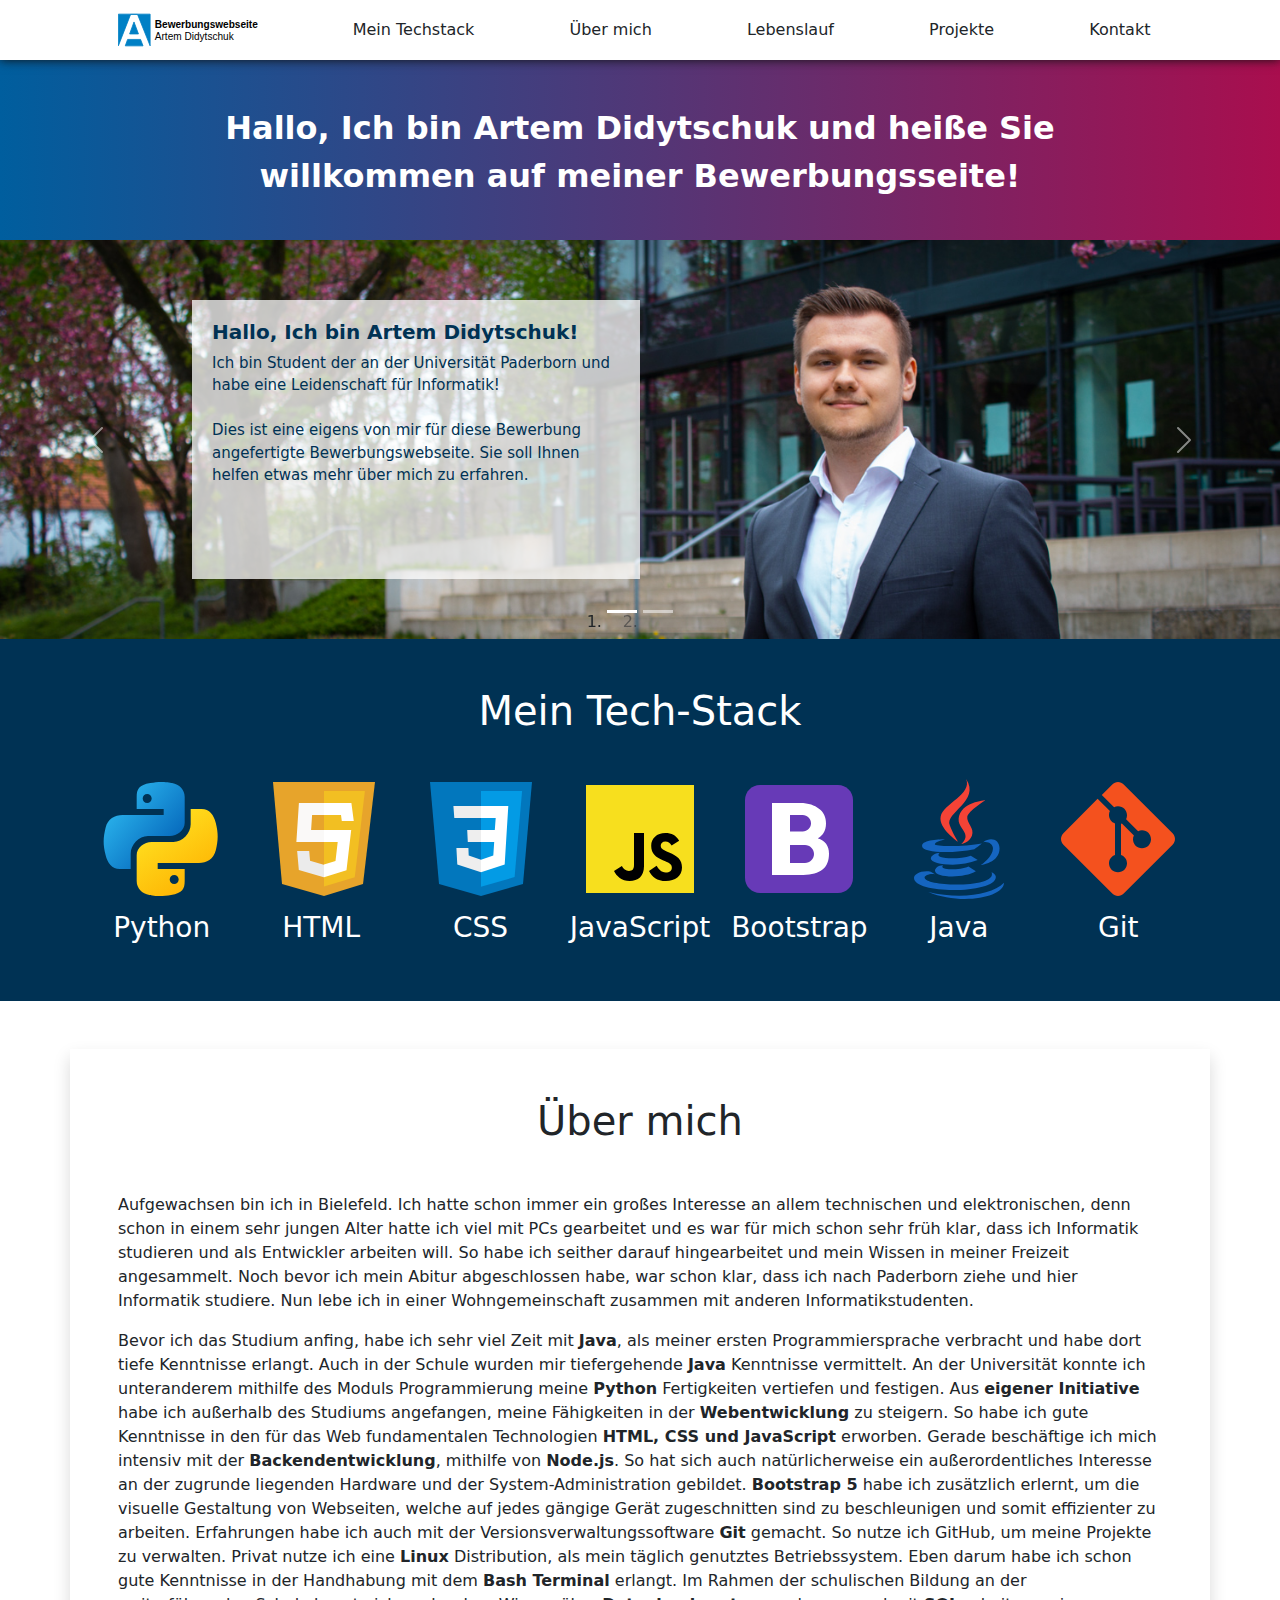
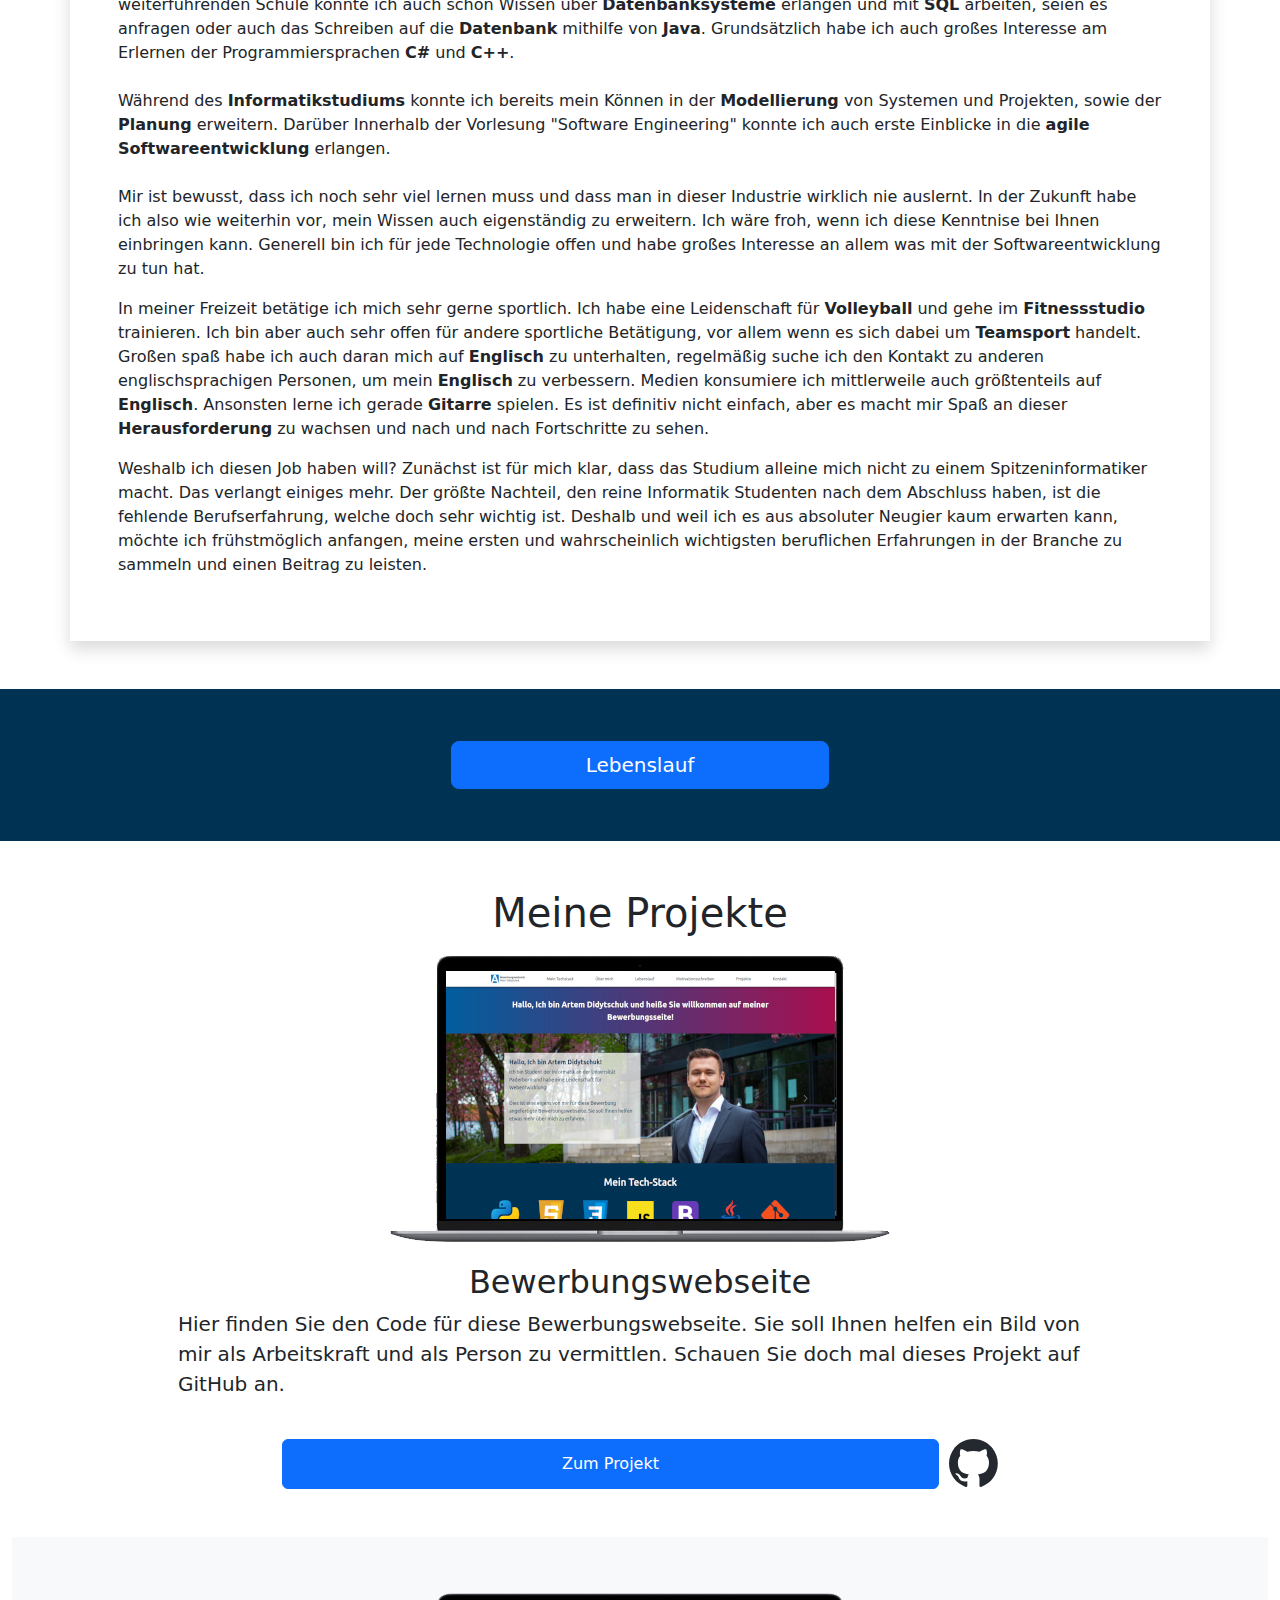
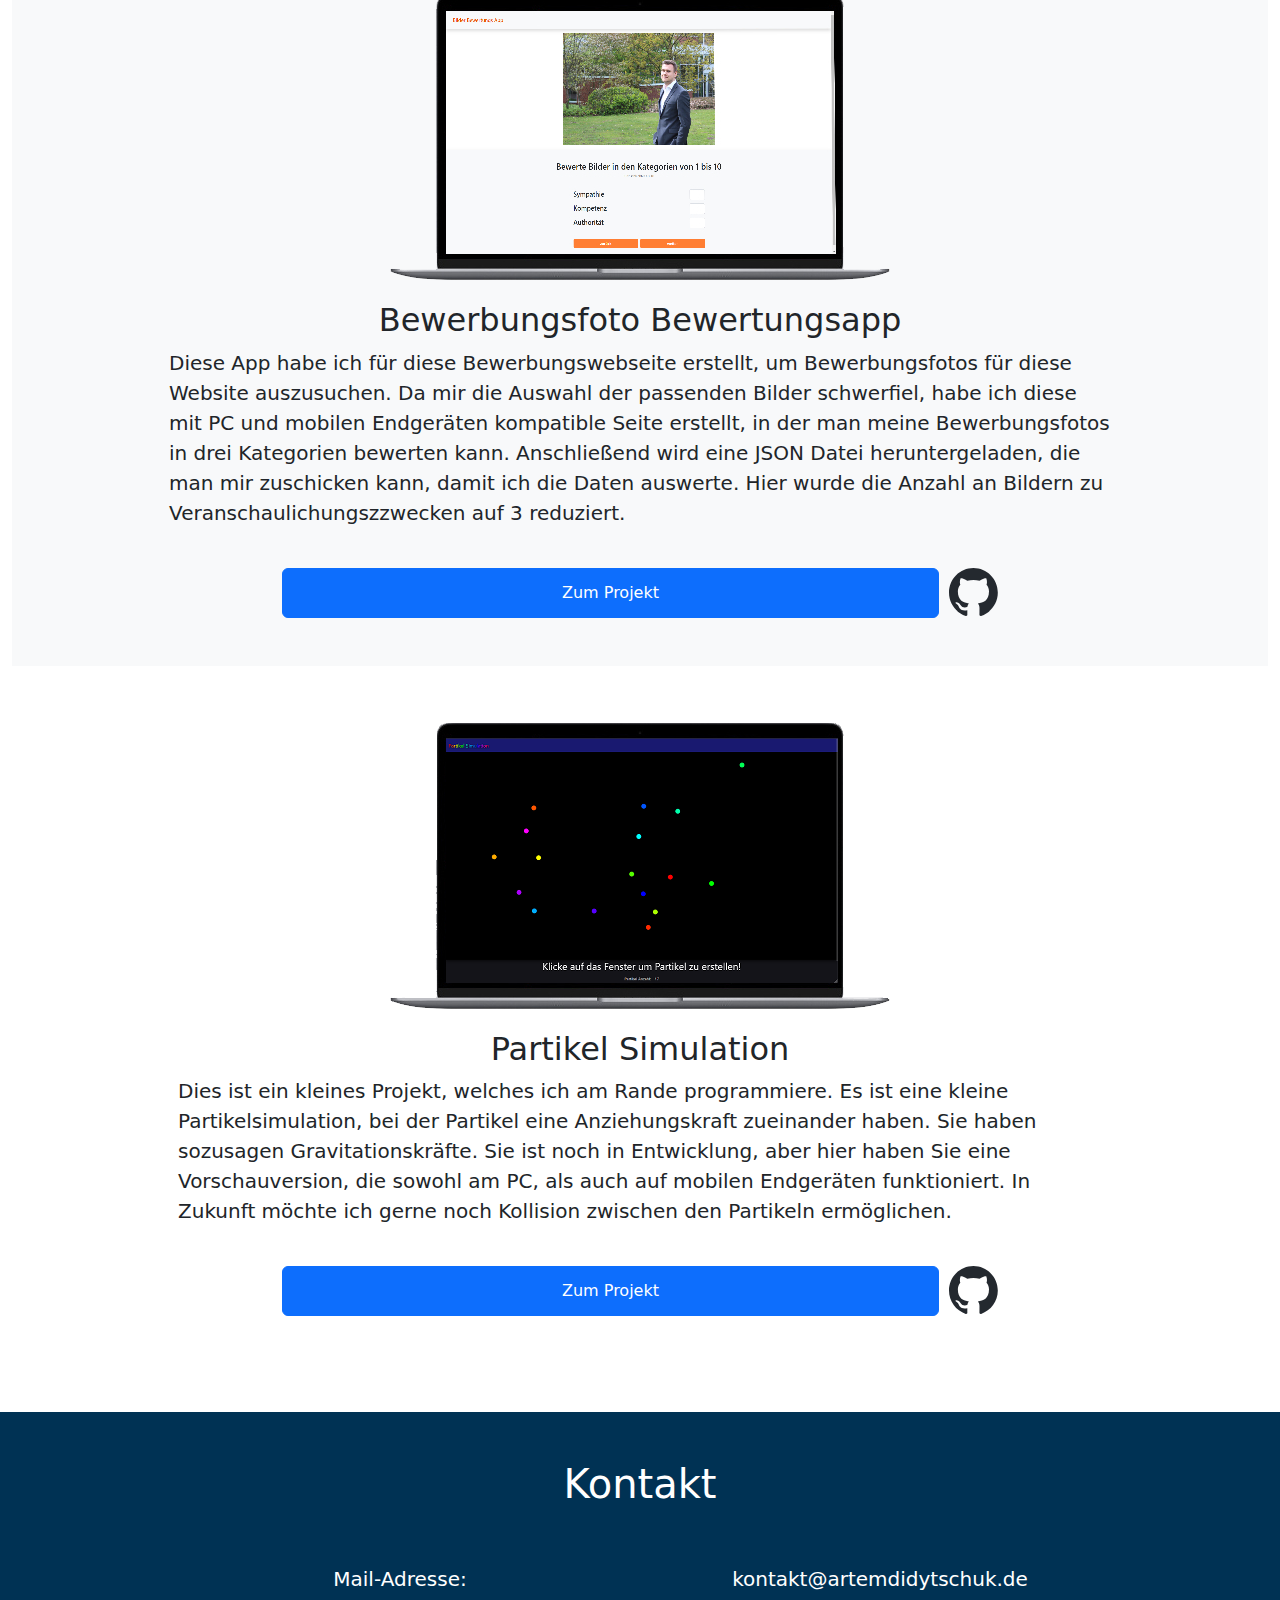
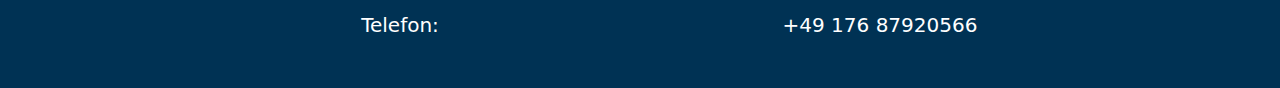
<file: index.html>
<!DOCTYPE html>
<html lang="de">
<head>
    <meta charset="UTF-8">
    <meta http-equiv="X-UA-Compatible" content="IE=edge">
    <meta name="viewport" content="width=device-width, initial-scale=1.0">
    <title>Bewerbungs Webseite</title>
    <link href="https://cdn.jsdelivr.net/npm/bootstrap@5.2.3/dist/css/bootstrap.min.css" rel="stylesheet">
    <script src="https://cdn.jsdelivr.net/npm/bootstrap@5.2.3/dist/js/bootstrap.bundle.min.js"></script>
    <link rel="stylesheet" href="style.css">
    <link rel="icon" type="image/png" href="assets/favicon.svg">
</head>
<body>
    <header role="navigation">
        <div class="container-fluid navbar-expand-sm fixed-top" id="large-nav">
            <ul class="navbar-nav nav-fill gradient align-middle container">
                <li class="nav-item">
                    <a class="navbar-brand" href="">
                        <img src="assets/logo.svg" alt="" style ="height: 40px; width: 140px;">
                    </a>
                </li>
                <li class="nav-item dropdown-trigger">
                    <a class="nav-link" href="#a-techstack">Mein Techstack</a>
                    <div class="container-fluid customdropdown dropdown-trigger" >
                    </div>
                </li>
                
                <li class="nav-item dropdown-trigger">
                    <a class="nav-link" href="#a-über-mich">Über mich</a>
                    <div class="container-fluid customdropdown">
                    </div>
                </li>

                <li class="nav-item dropdown-trigger">
                    <a class="nav-link" href="#a-lebenslauf">Lebenslauf</a>
                    <div class="container-fluid customdropdown" >
                    </div>
                </li>
                <li class="nav-item dropdown-trigger">
                    <a class="nav-link" href="#a-projekte">Projekte</a>
                    <div class="container-fluid customdropdown" >
                        <div class="container navbar-expand-sm">
                            <ul>
                                <li class="nav-item">
                                    <a class="nav-link" href="#a-projekte">Bewerbungswebseite</a>
                                </li>
                                <li class="nav-item">
                                    <a class="nav-link" href="#a-bilder-bewerter">Bilder Bewertungs App</a>
                                </li>
                                <li class="nav-item">
                                    <a class="nav-link" href="#a-partikel">Partikelsimulation</a>
                                </li>
                            </ul>
                        </div>
                    </div>
                </li>
                <li class="nav-item">
                    <a class="nav-link" href="#a-kontakt">Kontakt</a>
                </li>
            </ul>
        </div>
        <nav class="navbar navbar-expand-lg fixed-top" id="small-nav">
            <div class="container-fluid">
                <a class="navbar-brand align-middle" href="">
                    <img src="assets/logo.svg" alt="" style ="height: 40px; width: 140px;">
                </a>
              <button class="navbar-toggler" type="button" data-bs-toggle="collapse" data-bs-target="#collapsibleNavbar">
                <span class="navbar-toggler-icon"></span>
              </button>
              <div class="collapse navbar-collapse" id="collapsibleNavbar">
                <ul class="navbar-nav">
                  <li class="nav-item">
                    <a class="nav-link" href="#a-techstack">Mein Techstack</a>
                  </li>
                  <li class="nav-item">
                    <a class="nav-link" href="#a-über-mich">Über mich</a>
                  </li>
                  <li class="nav-item">
                    <a class="nav-link" href="#a-lebenslauf">Lebenslauf</a>
                  </li>
                  <li class="nav-item">
                    <a class="nav-link" href="#a-projekte">Projekte</a>
                  </li>
                  <li class="nav-link">
                    <a class="nav-link" href="#a-kontakt">Kontakt</a>
                  </li>
                </ul>
              </div>
            </div>
          </nav>
    </header>
    <section>
        <div class="container-fluid banner-gradient">

            <div class="container pt-4">
                <p>Hallo, Ich bin Artem Didytschuk und heiße Sie willkommen auf meiner Bewerbungsseite!</p>
            </div>
        </div> 
    </section>
    <a id="a-carousel"></a>
    <section id="carousel">
        
        <div id="carouselId" class="carousel slide" data-bs-ride="carousel" data-bs-interval="10000">
            <ol class="carousel-indicators">
                <li data-bs-target="#carouselId" data-bs-slide-to="0" class="active" aria-current="true" aria-label="Über mich!"></li>
                <li data-bs-target="#carouselId" data-bs-slide-to="1" aria-label="Second slide"></li>
            </ol>
            <div class="carousel-inner" role="listbox">
                <div class="carousel-item active" id="car-1">
                    <img src="assets/carousel/2.jpg" class="w-100 d-block" alt="First slide">
                    <div class="container carousel-caption d-none d-xl-block carousel-text">
                        <h3>Hallo, Ich bin Artem Didytschuk!</h3>
                        <p>
                            Ich bin Student der an der Universität Paderborn und habe eine Leidenschaft für Informatik!
                            <br>
                            <br>
                            Dies ist eine eigens von mir für diese Bewerbung angefertigte Bewerbungswebseite. 
                            Sie soll Ihnen helfen etwas mehr über mich zu erfahren.

                        </p>
                    </div>
                </div>
                <div class="carousel-item" id="car-2">
                    <img src="assets/carousel/1.jpg" class="w-100 d-block" d-md-block alt="Second slide">
                    <div class="carousel-caption d-none d-xl-block carousel-text">
                        <h3>Immer auf der Suche nach neuem Wissen!</h3>
                        <p>Ob an der Universität, in meiner Freizeit, oder bei der Arbeit, ich suche überall aktiv nach neuem Wissen, um mich im Handwerk und als Mensch weiterzubilden und versuche stets dieses einzubringen.</p>
                    </div>
                </div>

            </div>
            <button class="carousel-control-prev" type="button" data-bs-target="#carouselId" data-bs-slide="prev">
                <span class="carousel-control-prev-icon" aria-hidden="true"></span>
                <span class="visually-hidden">Previous</span>
            </button>
            <button class="carousel-control-next" type="button" data-bs-target="#carouselId" data-bs-slide="next">
                <span class="carousel-control-next-icon" aria-hidden="true"></span>
                <span class="visually-hidden">Next</span>
            </button>
        </div>
        <div class="container-fluid" id="small-captions">
            <div class="container small-caption d-none" id="asdasd">
                <div>
                    <h3>Hallo, Ich bin Artem Didytschuk!</h3>
                    <p>
                        Ich bin Student der an der Universität Paderborn und habe eine Leidenschaft für Informatik!
                        <br>
                        <br>
                        Dies ist eine eigens von mir für diese Bewerbung angefertigte Bewerbungswebseite. 
                        Sie soll Ihnen helfen etwas mehr über mich zu erfahren.
                    </p>
                </div>
            </div>
            <div class="container small-caption d-none">
                <div>
                    <h3>Immer auf der Suche nach neuem Wissen!</h3>
                    <p>Ob an der Universität, in meiner Freizeit, oder bei der Arbeit, ich suche überall aktiv nach neuem Wissen, um mich im Handwerk und als Mensch weiterzubilden und versuche stets dieses einzubringen.</p>
                </div>
            </div>
        </div>
        
    </section>
    <section>
        <a id="a-techstack"></a>
        <div class="container-fluid " id="techstack">
            <div class="container text-white">
                <h1 class="text-center">Mein Tech-Stack</h1>
            </div>
            <div class="container d-flex flex-wrap align-items-center justify-content-around pt-4" >
                <div onmouseover="wobble(this)">
                    <img alt="Python logo" class="img-fluid mx-auto d-block" src="icons/icons8-python.svg" ></img>
                    <h3 class="text-white text-center">Python</h3>
                </div>
                <div onmouseover="wobble(this)">
                    <img alt="HTML5 logo" class="img-fluid mx-auto d-block" src="icons/icons8-html-5.svg"></img>
                    <h3 class="text-white text-center">HTML</h3>
                </div>
                <div onmouseover="wobble(this)">
                    <img alt="CSS3 logo" class="img-fluid mx-auto d-block" src="icons/icons8-css3.svg"></img>
                    <h3 class="text-white text-center">CSS</h3>
                </div>
                <div onmouseover="wobble(this)">
                    <img alt="JavaScript logo" class="img-fluid mx-auto d-block" src="icons/icons8-javascript.svg"></img>
                    <h3 class="text-white text-center">JavaScript</h3>
                </div>
                <div onmouseover="wobble(this)">
                    <img alt="Bootstrap 5 logo" class="img-fluid mx-auto d-block" src="icons/icons8-bootstrap.svg"></img>
                    <h3 class="text-white text-center">Bootstrap</h3>
                </div>
                <div onmouseover="wobble(this)">
                    <img alt="Java logo" class="img-fluid mx-auto d-block" src="icons/icons8-java-kaffeetassenlogo.svg"></img>
                    <h3 class="text-white text-center">Java</h3>
                </div>
                <div onmouseover="wobble(this)">
                    <img alt="Git logo" class="img-fluid mx-auto d-block" src="icons/icons8-git.svg"></img>
                    <h3 class="text-white text-center">Git</h3>
                </div>
            </div>
        </div>
    </section>
    <section id="über-mich">
        <a id="a-über-mich"></a>
        <div class="container-fluid pt-5 mb-5">
            <div class="container p-5 shadow">
                <h1 class="h1 text-center mb-5">Über mich</h1>
                <p class="p"> Aufgewachsen bin ich in Bielefeld. Ich hatte schon immer ein großes Interesse an allem technischen und elektronischen, denn schon in einem sehr jungen Alter hatte ich viel mit PCs gearbeitet und es war für mich schon sehr früh klar, dass ich Informatik studieren und als Entwickler arbeiten will. So habe ich seither darauf hingearbeitet und mein Wissen in meiner Freizeit angesammelt.
                    Noch bevor ich mein Abitur abgeschlossen habe, war schon klar, dass ich nach Paderborn ziehe und hier Informatik studiere. Nun lebe ich in einer Wohngemeinschaft zusammen mit anderen Informatikstudenten. 
                </p>
                <p class="p">
                    Bevor ich das Studium anfing, habe ich sehr viel Zeit mit <b>Java</b>, als meiner ersten Programmiersprache verbracht und habe dort tiefe Kenntnisse erlangt. Auch in der Schule wurden mir tiefergehende <b>Java</b> Kenntnisse vermittelt. An der Universität konnte ich unteranderem mithilfe des Moduls Programmierung meine <b>Python</b> Fertigkeiten vertiefen und festigen.
                    Aus <b>eigener Initiative</b> habe ich außerhalb des Studiums angefangen, meine Fähigkeiten in der <b>Webentwicklung</b> zu steigern. So habe ich gute Kenntnisse in den für das Web fundamentalen Technologien <b>HTML, CSS und JavaScript</b> erworben. Gerade beschäftige ich mich intensiv mit der <b>Backendentwicklung</b>, mithilfe von <b>Node.js</b>. So hat sich auch natürlicherweise ein außerordentliches Interesse an der zugrunde liegenden Hardware und der System-Administration gebildet. <b>Bootstrap 5</b> habe ich zusätzlich erlernt, um die visuelle Gestaltung von Webseiten, welche auf jedes gängige Gerät zugeschnitten sind zu beschleunigen und somit effizienter zu arbeiten. 
                    Erfahrungen habe ich auch mit der Versionsverwaltungssoftware <b>Git</b> gemacht. So nutze ich GitHub, um meine Projekte zu verwalten. Privat nutze ich eine <b>Linux</b> Distribution, als mein täglich genutztes Betriebssystem. Eben darum habe ich schon gute Kenntnisse in der Handhabung mit dem <b>Bash Terminal</b> erlangt. Im Rahmen der schulischen Bildung an der weiterführenden Schule konnte ich auch schon Wissen über <b>Datenbanksysteme</b> erlangen und mit <b>SQL</b> arbeiten, seien es anfragen oder auch das Schreiben auf die <b>Datenbank</b> mithilfe von <b>Java</b>. 
                    Grundsätzlich habe ich auch großes Interesse am Erlernen der Programmiersprachen <b>C#</b> und <b>C++</b>.
                    <br>
                    <br>
                    Während des <b>Informatikstudiums</b> konnte ich bereits mein Können in der <b>Modellierung</b> von Systemen und Projekten, sowie der <b>Planung</b> erweitern. Darüber Innerhalb der Vorlesung "Software Engineering" konnte ich auch erste Einblicke in die <b>agile Softwareentwicklung</b> erlangen.
                    <br>

                    <br>
                    Mir ist bewusst, dass ich noch sehr viel lernen muss und dass man in dieser Industrie wirklich nie auslernt.
                    In der Zukunft habe ich also wie weiterhin vor, mein Wissen auch eigenständig zu erweitern. Ich wäre froh, wenn ich diese Kenntnise bei Ihnen einbringen kann. Generell bin ich für jede Technologie offen und habe großes Interesse an allem was mit der Softwareentwicklung zu tun hat.
                </p>
                <p class="p">
                    In meiner Freizeit betätige ich mich sehr gerne sportlich. Ich habe eine Leidenschaft für <b>Volleyball</b> und gehe im <b>Fitnessstudio</b> trainieren. Ich bin aber auch sehr offen für andere sportliche Betätigung, vor allem wenn es sich dabei um <b>Teamsport</b> handelt. Großen spaß habe ich auch daran mich auf <b>Englisch</b> zu unterhalten, regelmäßig suche ich den Kontakt zu anderen englischsprachigen Personen, um mein <b>Englisch</b> zu verbessern. Medien konsumiere ich mittlerweile auch größtenteils auf <b>Englisch</b>. Ansonsten lerne ich gerade <b>Gitarre</b> spielen. Es ist definitiv nicht einfach, aber es macht mir Spaß an dieser <b>Herausforderung</b> zu wachsen und nach und nach Fortschritte zu sehen.
                </p>
                <p class="p">
                    Weshalb ich diesen Job haben will? Zunächst ist für mich klar, dass das Studium alleine mich nicht zu einem Spitzeninformatiker macht. Das verlangt einiges mehr. Der größte Nachteil, den reine Informatik Studenten nach dem Abschluss haben, ist die fehlende Berufserfahrung, welche doch sehr wichtig ist. Deshalb und weil ich es aus absoluter Neugier kaum erwarten kann, möchte ich frühstmöglich anfangen, meine ersten und wahrscheinlich wichtigsten beruflichen Erfahrungen in der Branche zu sammeln und einen Beitrag zu leisten.
                    
                </p>
            </div>
        </div>
    </section>
    <section>
        <a id="a-lebenslauf"></a>
        <div class="container-fluid" id="lebenslauf">
            <div class="row">
                <div class="col"></div>
                <div class="col-sm d-flex"><a href="assets/Lebenslauf Artem Didytschuk.pdf" target="_blank" class="btn btn-lg btn-primary mx-auto btn-lebenslauf w-100 mt-1 mb-1">Lebenslauf</a></div>
                <div class="col"></div>
            </div>
            
            
        </div>
    </section>
    <section>
        <a id="a-projekte"></a>
        <div id="projects" class="container-fluid pt-5 mb-5">
            <h1 class="text-center mb-5">Meine Projekte</h1>
            <!---->
            <a id="a-bewerbungsseite"></a>
            <div id="div-bewerbungsseite-sm" class="container-fluid projects-sm-toggle pb-5">
                <div class="row" id="bewerbunsseite-img-div">
                    <div class="col-sm resize">
                        <a href="#a-carousel">
                            <img class="img-fluid d-block mx-auto" src="assets/bewerbungsseite.png" alt="Bild von der Bild bewertungsapp Webseite"></img>
                        </a>
                    </div>
                    <div class="col-sm text resize d-flex flex-column justify-content-center">
                        <h2 class="h2 text-center mt-3" id="h2-bewerbungsseite-sim">Bewerbungswebseite</h2>
                        <p class="p lead">
                            Hier finden Sie den Code für diese Bewerbungswebseite. Sie soll Ihnen helfen ein Bild von mir als Arbeitskraft und als Person zu vermittlen. Schauen Sie doch mal dieses Projekt auf GitHub an.
                        </p>
                    </div>
                </div>
                <div class="buttons container d-flex justify-content-center">
                    <a href="#a-carousel" class="btn-projects btn btn-primary d-block">Zum Projekt</a>
                    <a href="https://github.com/FloofyBunny/Bewerbungswebseite" target="_blank" class="a-github-mark"><img class="img-fluid github-mark d-block mx-auto" src="assets/github-mark.svg" alt="github-mark"></a>
                </div>
            </div>
            <div id="div-bewerbunsseite-lg" class="container-fluid projects-lg-toggle pb-5">
                <div class="row" >
                    <div class="col-sm text resize d-flex flex-column justify-content-center">
                        <div class="projects-uneven-align">
                            <h2 class="h2 h2-bewerbungsseite-sim">Bewerbungswebseite</h2>
                            <p class="p lead">
                                Hier finden Sie den Code für diese Bewerbungswebseite. Sie soll Ihnen helfen ein Bild von mir als Arbeitskraft und als Person zu vermittlen. Schauen Sie doch mal dieses Projekt auf GitHub an.
                            </p>
                        </div>
                    </div>
                    <div class="col-sm resize  bewerbungsseite-img-div">
                        <a href="#a-carousel">
                            <img class="img-fluid d-block mx-auto" src="assets/bewerbungsseite.png" alt="Bild von der Bild bewertungs App Webseite"></img>
                        </a>
                    </div>
                </div>
                
                <div class="container d-flex justify-content-center">
                    <a href="#a-carousel" class="btn-projects btn btn-primary d-block">Zum Projekt</a>
                    <a href="https://github.com/FloofyBunny/Bewerbungswebseite" target="_blank" class="a-github-mark"><img class="img-fluid github-mark d-block mx-auto" src="assets/github-mark.svg" alt="github-mark"></a>
                </div>
            </div>
            <!---->
            <a id="a-bilder-bewerter"></a>
            <div id="bilder-bewerter" class="pb-5 pt-5 bg-light m-0">
                <div class="row">
                    <div class="col-sm resize pl-0 pr-0">
                        <a href="https://thenar-dishes.000webhostapp.com/" target="_blank">
                            <img class="img-fluid d-block mx-auto" src="assets/imagerater.png" alt="Bild von der Bild bewertungs App Webseite"></img>
                        </a>
                    </div>
                    <div class="col-sm text resize d-flex flex-column justify-content-center">
                        <h2 class="h2 mt-3 h2-projects">Bewerbungsfoto Bewertungsapp</h2>
                        <p class="p lead">
                            Diese App habe ich für diese Bewerbungswebseite erstellt, um Bewerbungsfotos für diese Website auszusuchen.
                            Da mir die Auswahl der passenden Bilder schwerfiel, habe ich diese mit PC und mobilen Endgeräten kompatible Seite erstellt,
                            in der man meine Bewerbungsfotos in drei Kategorien bewerten kann. Anschließend wird eine JSON Datei heruntergeladen,
                            die man mir zuschicken kann, damit ich die Daten auswerte. Hier wurde die Anzahl an Bildern zu Veranschaulichungszzwecken auf 3 reduziert.
                        </p>
                    </div>
                </div>
                <div class="buttons container d-flex justify-content-center">
                    <a href="img-rater/image-rating-app.html" target="_blank" class="btn-projects btn btn-primary d-block">Zum Projekt</a>
                    <a href="https://github.com/FloofyBunny/image-rating-app" target="_blank" class="a-github-mark"><img class="img-fluid github-mark d-block mx-auto" src="assets/github-mark.svg" alt="github-mark"></a>
                </div>
            </div>
            <a id="a-partikel"></a>
            <div id="div-partikel-sm" class="container-fluid projects-sm-toggle pt-5 pb-5">
                <div class="row" id="particle-img-div">
                    <div class="col-sm resize">
                        <a href="particles/index.html" target="_blank">
                            <img class="img-fluid d-block mx-auto" src="assets/particlesim.png" alt="Bild von der Partikelsimulation"></img>
                        </a>
                    </div>
                    <div class="col-sm text resize d-flex flex-column justify-content-center">
                        <h2 class="h2 text-center mt-3">Partikel Simulation</h2>
                        <p class="p lead">
                            Dies ist ein kleines Projekt, welches ich am Rande programmiere. Es ist eine kleine Partikelsimulation, bei der Partikel eine Anziehungskraft zueinander haben. Sie haben sozusagen Gravitationskräfte. Sie ist noch in Entwicklung, aber hier haben Sie eine Vorschauversion, die sowohl am PC, als auch auf mobilen Endgeräten funktioniert. In Zukunft möchte ich gerne noch Kollision zwischen den Partikeln ermöglichen.
                        </p>
                    </div>
                </div>
                <div class="buttons container d-flex justify-content-center">
                    <a href="particles/index.html" target="_blank" class="btn-projects btn btn-primary d-block">Zum Projekt</a>
                    <a href="https://github.com/FloofyBunny/particle2d.js" target="_blank" class="a-github-mark"><img class="img-fluid github-mark d-block mx-auto" src="assets/github-mark.svg" alt="github-mark"></a>
                </div>
            </div>
            <div id="div-partikel-lg" class="container-fluid projects-lg-toggle pt-5 pb-5">
                <div class="row" >
                    <div class="col-sm text resize d-flex flex-column justify-content-center" >
                        <div class="projects-uneven-align">
                            <h2 class="h2">Partikel Simulation</h2>
                            <p class="p lead">
                                Dies ist ein kleines Projekt, welches ich am Rande programmiere. Es ist eine kleine Partikelsimulation, bei der Partikel eine Anziehungskraft zueinander haben. Sie haben sozusagen Gravitationskräfte. Sie ist noch in Entwicklung, aber hier haben Sie eine Vorschauversion, die sowohl am PC, als auch auf mobilen Endgeräten funktioniert. In Zukunft möchte ich gerne noch Kollision zwischen den Partikeln ermöglichen.

                            </p>
                        </div>
                    </div>
                    <div class="col-sm resize  particle-img-div">
                        <a href="particles/index.html" target="_blank">
                            <img class="img-fluid d-block mx-auto" src="assets/particlesim.png" alt="Bild von der Partikelsimulation"></img>
                        </a>
                    </div>
                </div>
                
                <div class="container d-flex justify-content-center">
                    <a href="particles/index.html" target="_blank" class="btn-projects btn btn-primary d-block">Zum Projekt</a>
                    <a href="https://github.com/FloofyBunny/particle2d.js" target="_blank" class="a-github-mark"><img class="img-fluid github-mark d-block mx-auto" src="assets/github-mark.svg" alt="github-mark"></a>
                </div>
            </div>
        </div>
    </section>
    <section id="kontakt">
        <a id="a-kontakt"></a>
        <div class="container text-white pt-5 pb-5 lead text-center">
            <h1 class="text-center pb-5">Kontakt</h1>
            <div class="row pb-2">
                <div class="col">
                    Mail-Adresse:
                </div>
                <div class="col ">
                    kontakt@artemdidytschuk.de
                </div>
            </div>
            <div class="row pt-2">
                <div class="col">
                    Telefon:
                </div>
                <div class="col">
                    +49 176 87920566
                </div>
            </div>
        </div>
    </section>
    <script src="script.js"></script>
</body>
</html>
</file>
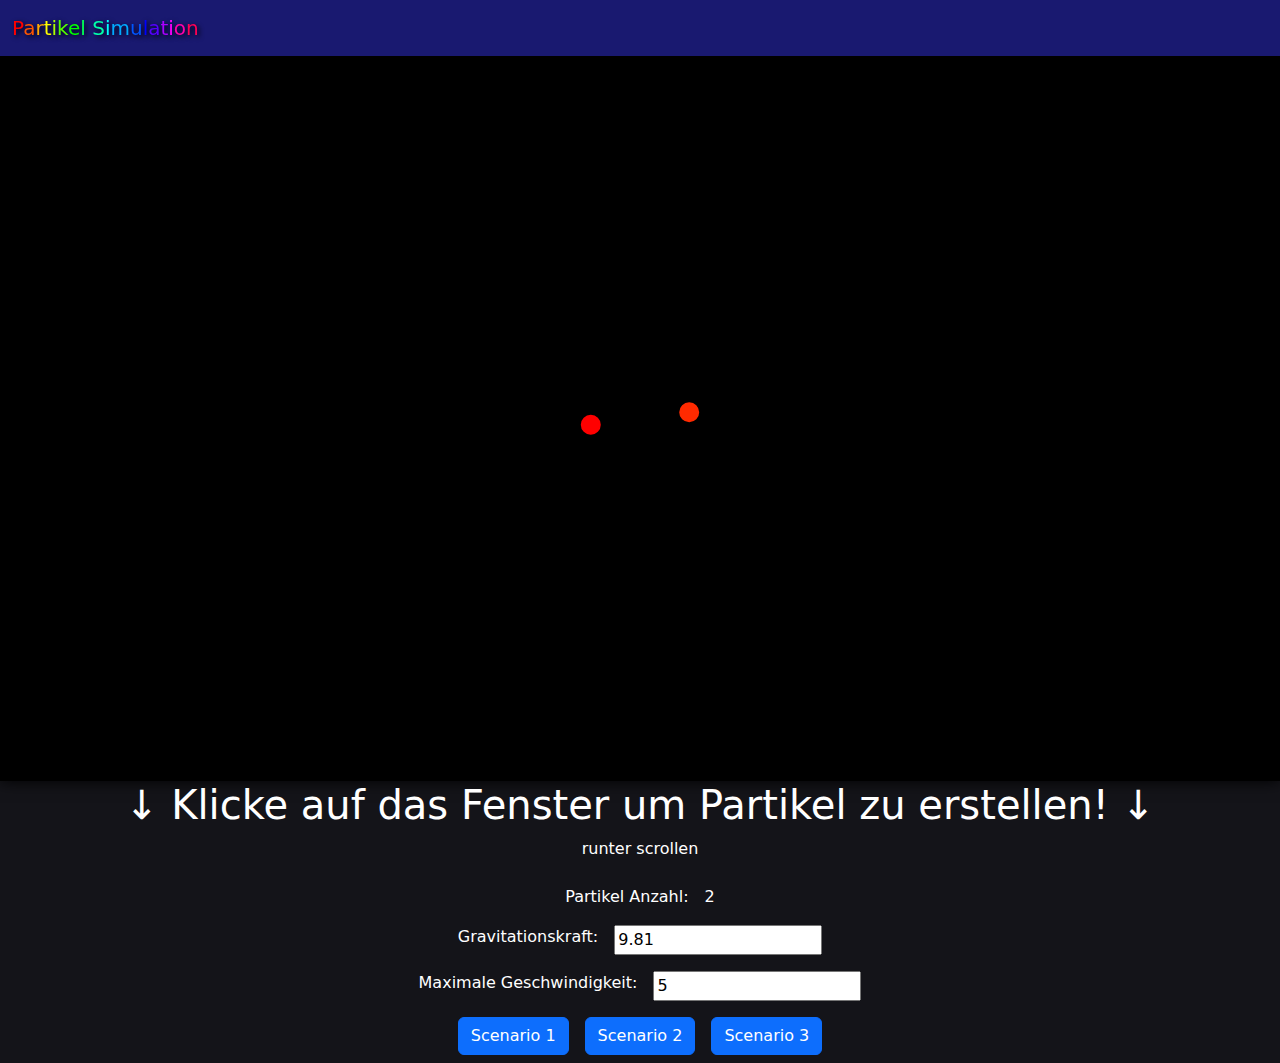
<file: particles/index.html>
<!DOCTYPE html>
<html lang="en">
<head>
    <meta charset="UTF-8">
    <meta http-equiv="X-UA-Compatible" content="IE=edge">
    <meta name="viewport" content="width=device-width, initial-scale=1.0">
    <title>Partikel Simulation</title>
    <!-- Latest compiled and minified CSS -->
    <link href="https://cdn.jsdelivr.net/npm/bootstrap@5.2.3/dist/css/bootstrap.min.css" rel="stylesheet">

    <!-- Latest compiled JavaScript -->
    <script src="https://cdn.jsdelivr.net/npm/bootstrap@5.2.3/dist/js/bootstrap.bundle.min.js"></script>
    <link rel="stylesheet" href="style.css">
</head>
<body>
    <nav class="navbar navbar-expand-sm navbar-dark">
        <div class="container-fluid">
          <a class="navbar-brand" href="#">
            <span style="color:#FF0000">P</span><span style="color:#FF5500">a</span><span style="color:#FFAA00">r</span><span style="color:#FFFF00">t</span><span style="color:#AAFF00">i</span><span style="color:#55FF00">k</span><span style="color:#00FF00">e</span><span style="color:#00FF55">l</span> <span style="color:#00FFAA">S</span><span style="color:#00FFFF">i</span><span style="color:#00AAFF">m</span><span style="color:#0055FF">u</span><span style="color:#0000FF">l</span><span style="color:#5500FF">a</span><span style="color:#AA00FF">t</span><span style="color:#FF00FF">i</span><span style="color:#FF00AA">o</span><span style="color:#FF0055">n</span>
          </a>
        </div>
      </nav>
    <canvas id="myCanvas" width="900px" height="10px" class="">
    </canvas>
    <div class="container">
        <h1 class="text-center">↓ Klicke auf das Fenster um Partikel zu erstellen! ↓</h1>
        <p class="text-center">runter scrollen</p>
        <div class="d-flex justify-content-center">
          <div class="m-2">
            Partikel Anzahl:
          </div>
          <div id="particle-count" class="m-2">
            2
          </div>
        </div>
        <div class="d-flex justify-content-center">
          <div class="m-2">
            Gravitationskraft:
          </div>
          <div class="m-2">
            <input type="number" id="gravitation" value="9.81">
          </div>
        </div>
        <div class="d-flex justify-content-center">
          <div class="m-2">
            Maximale Geschwindigkeit:
          </div>
          <div class="m-2">
            <input type="number" id="max-vel" value="5">
          </div>
        </div>
        <div class="d-flex justify-content-center">
          <div class="m-2">
            <button class="btn btn-primary" onclick="scenario1()">Scenario 1</button>
          </div>
          <div class="m-2">
            <button class="btn btn-primary" onclick="scenario2()">Scenario 2</button>
          </div>
          <div class="m-2">
            <button class="btn btn-primary" onclick="scenario3()">Scenario 3</button>
          </div>
        </div>
    </div>
    <script src="script.js"></script>
</body>
</html>
</file>
<file: style.css>
.gradient li:hover {
    background: rgb(255,255,255);
    background: linear-gradient(0deg, rgba(255,255,255,1) 0% , rgba(200,200,200,1) 100%);
}

.nav-item {
    padding-top: 10px;
    padding-bottom: 10px;
}

.customdropdown {
    font-family: Arial, Helvetica, sans-serif;
    background-color: lightgray;
    color: #005894;
    font-weight: bold;
}
.customdropdown div ul {
    list-style-type: none;
    display: flex;
    justify-content: space-around;
}

.customdropdown div ul li {
    margin: auto;
}

#nav-btn a{
    background-color: #28BDD6;
    color: white;
    font-family:'Trebuchet MS', 'Lucida Sans Unicode', 'Lucida Grande', 'Lucida Sans', Arial, sans-serif;
    border: 1px solid #24aac1;
}

#nav-btn a:hover {
    background-color: #2097ab;
    border-color: #1a7c8d;
}

#nav-btn:hover {
    background: #ffffff;
}

.customdropdown {
    display: none;
    position: absolute;
    left: 0;
    top: 60px;
}

.dropdown-trigger:hover div {
    display: block;
}

.show {
    display: block;
}

.banner-gradient {
    background: linear-gradient(90deg, #005E9E 0%, #513777 50%, #A90E4E 100%);
    padding-bottom: 20px;
    margin-top: 60px;
}


.banner-gradient p {
    color: white;
    font-weight: bold;
    font-size: xx-large;
    margin: auto;
    text-align: center;
    margin: 20px 40px;
}

#small-nav {
    background-color: white;
}

@media only screen and (max-width: 992px){
    .banner-gradient p {
        font-size: x-large;
    }
}

@media only screen and (max-width: 770px){
    .banner-gradient p {
        margin: 2px;
        font-size: large;
    }
}


#large-nav {
    display: none;
    background-color: white;
    box-shadow: 0px 0px 10px #111111;
}

#small-nav {
    display: none;
}

#small-nav li {
    padding-left: 12px;
    background-color: #0A98CE;
    padding-top: 0;
    padding-bottom: 0;
}
#small-nav li:hover {
    background-color: #0080C5;
}

#small-nav li a {
    color: white;
    font-weight: bold;
}

#small-nav .container-fluid {
    padding: 0;
}

#small-nav .navbar-brand {
    margin-left: 12px;
}

.navbar-nav {
    background-color: white;
}

.navbar-toggler {
    margin-right: 12px;
}

@media only screen and (max-width: 992px){
    #small-nav {
        display: block;
    }
}
    

@media only screen and (min-width: 992px){
    #large-nav {
        display: block
    }
}

#techstack {
    background-color: #003254;
    padding: 48px;
 
}

@media only screen and (max-width: 576px){
    #techstack img {
        width: 100px;
        height: 100px;
    }
}

@media only screen and (max-width: 320px){
    #techstack img {
        width: 70px;
        height: 70px;
    }
}

.carousel-caption {
    width: 35%;
    height:  70%;
    margin-left: 0;
    padding: 20px;
    background-color: rgba(255,255,255,.75);
}


.carousel-text {
    color:#003254;
    text-align: start;
    top: 15%;
}

.carousel-text h3 {
    font-weight: bold;
    font-size: 30px;
}
.carousel-text p {
    font-size: x-large;
}

#small-captions {
    background: rgb(40,189,214);
    background: linear-gradient(90deg, rgba(40,189,214,1) 0%, rgba(0,50,84,1) 100%);;
}

.small-caption {
    color: white;
    padding: 20px 0;
}


@media only screen and (max-width: 1700px){
    .carousel-text h3 {
        font-size: 25px;
    }
    .carousel-text p {
        font-size: 20px;
    }
}

@media only screen and (max-width: 1400px){
    .carousel-text h3 {
        font-size: 20px;
    }
    .carousel-text p {
        font-size: 15px;
    }
}


/* animation techstack */


@keyframes wobble {
    0% {
        transform: scale(1);
        transform: rotate(0deg);
    }
    5% {
        transform: scale(1.2);
        transform: rotate(0deg);
    }
    10% {
        transform: scale(1.2);
        transform: rotate(15deg);
    }
    15% {
        transform: scale(1.2);
        transform: rotate(-15deg);
    }
    20% {
        transform: scale(1.2);
        transform: rotate(15deg);
    }
    25% {
        transform: scale(1.2);
        transform: rotate(-15deg);
    }
    30% {
        transform: scale(1.2);
        transform: rotate(15deg);
    }
    35% {
        transform: scale(1.2);
        transform: rotate(-15deg);
    }
    40% {
        transform: scale(1.2);
        transform: rotate(0deg);
    }
    45% {
        transform: scale(1);
        transform: rotate(0deg);
    }
    50% {
        transform: scale(1);
        transform: rotate(0deg);
    }
    55% {
        transform: scale(1);
        transform: rotate(0deg);
    }
    60% {
        transform: scale(1);
        transform: rotate(0deg);
    }
    65% {
        transform: scale(1);
        transform: rotate(0deg);
    }
    70% {
        transform: scale(1);
        transform: rotate(0deg);
    }
    75% {
        transform: scale(1);
        transform: rotate(0deg);
    }
    80% {
        transform: scale(1);
        transform: rotate(0deg);
    }
    85% {
        transform: scale(1);
        transform: rotate(0deg);
    }
    90% {
        transform: scale(1);
        transform: rotate(0deg);
    }
    95% {
        transform: scale(1);
        transform: rotate(0deg);
    }
    100% {
        transform: scale(1);
        transform: rotate(0deg);
    }

}

@keyframes mouseover {
    0% {
        transform: scale(1);
        transform: rotate(0deg);
    }
    10% {
        transform: scale(1.2);
        transform: rotate(0deg);
    }
    20% {
        transform: scale(1.2);
        transform: rotate(15deg);
    }
    30% {
        transform: scale(1.2);
        transform: rotate(-15deg);
    }
    40% {
        transform: scale(1.2);
        transform: rotate(15deg);
    }
    50% {
        transform: scale(1.2);
        transform: rotate(-15deg);
    }
    60% {
        transform: scale(1.2);
        transform: rotate(15deg);
    }
    70% {
        transform: scale(1.2);
        transform: rotate(-15deg);
    }
    80% {
        transform: scale(1.2);
        transform: rotate(15deg);
    }
    90% {
        transform: scale(1.2);
        transform: rotate(0deg);
    }
    100% {
        transform: scale(1.2);
        transform: rotate(0deg);
    }

}

.mouseover {
    animation-name: mouseover;
    animation-duration: 1.5s;
    animation-iteration-count: 1;
    animation-timing-function: ease-in-out;
    animation-play-state: running;
}

.animation {
    animation-name: wobble;
    animation-duration: 3s;
    animation-delay: 0s;
    animation-iteration-count: 1;
    animation-timing-function: ease-in-out;
    animation-play-state: running;
}


.lead {
    width: 75%;   
}

.text {
    margin-left: 20px;
}

@media only screen and (max-width:1300px){


    .lead {
        margin: auto;
        
    }

    .resize {
        margin: 0;
    }

    #projects h1 {
        margin-bottom: 10px !important;
    }

    #bilder-bewerter {
        margin: 20px;
    }

    .projects-lg-toggle {
        display: none !important;
    }
    .projects-sm-toggle {
        display: block !important;
    }
    
    .h2-projects {
        text-align: center;
    
    }

}

@media only screen and (min-width: 1300px){

    .projects-lg-toggle {
        display: block !important;
    }

    .projects-sm-toggle {
        display: none !important;
    }

}

.btn-projects {
    height: 50px;
    text-align: center;
    padding: 12px 25%;
    margin-top: 100px;
}

.github-mark {
    height: 48px;
}

.a-github-mark {
    margin-top: 100px;
}
@media only screen and (min-width: 365px) {
    .a-github-mark {
        margin-left: 10px !important;
    }
}

@media only screen and (max-width: 365px) {
    
    .buttons {
        display: block !important;
    }

    .a-github-mark {
        display: block !important;
    }

    .btn-lebenslauf {
        font-size: 1.0rem;
    }
    
}

@media only screen and (max-width: 1300px) {
    
    .a-github-mark {
        margin-top: 40px;

    }
    .btn-projects {
        margin-top: 40px;
    }
    
}


.projects-uneven-align {
    margin-left:25%;
}

#lebenslauf {
    background-color: #003254;
    padding: 48px;
 
}

.btn-lebenslauf {
    margin: auto;
}

#kontakt {
    background-color: #003254;
}

:target {
    display: block;
    position: relative;
    top: -300px; 
    visibility: hidden;
  }
</file>
<file: particles/style.css>
.navbar {
    background-color: midnightblue;
    box-shadow: black 0px 0px 15px;
}

canvas {
    box-shadow: black 0px 0px 15px;
    border: none;;
    display: block;
    margin: auto;
    background-color: black;
}

body {
    background-color: rgb(20,20,25);
    color: white;
}

.navbar-brand {
    text-shadow: 2px 2px 5px black;
}
</file>
